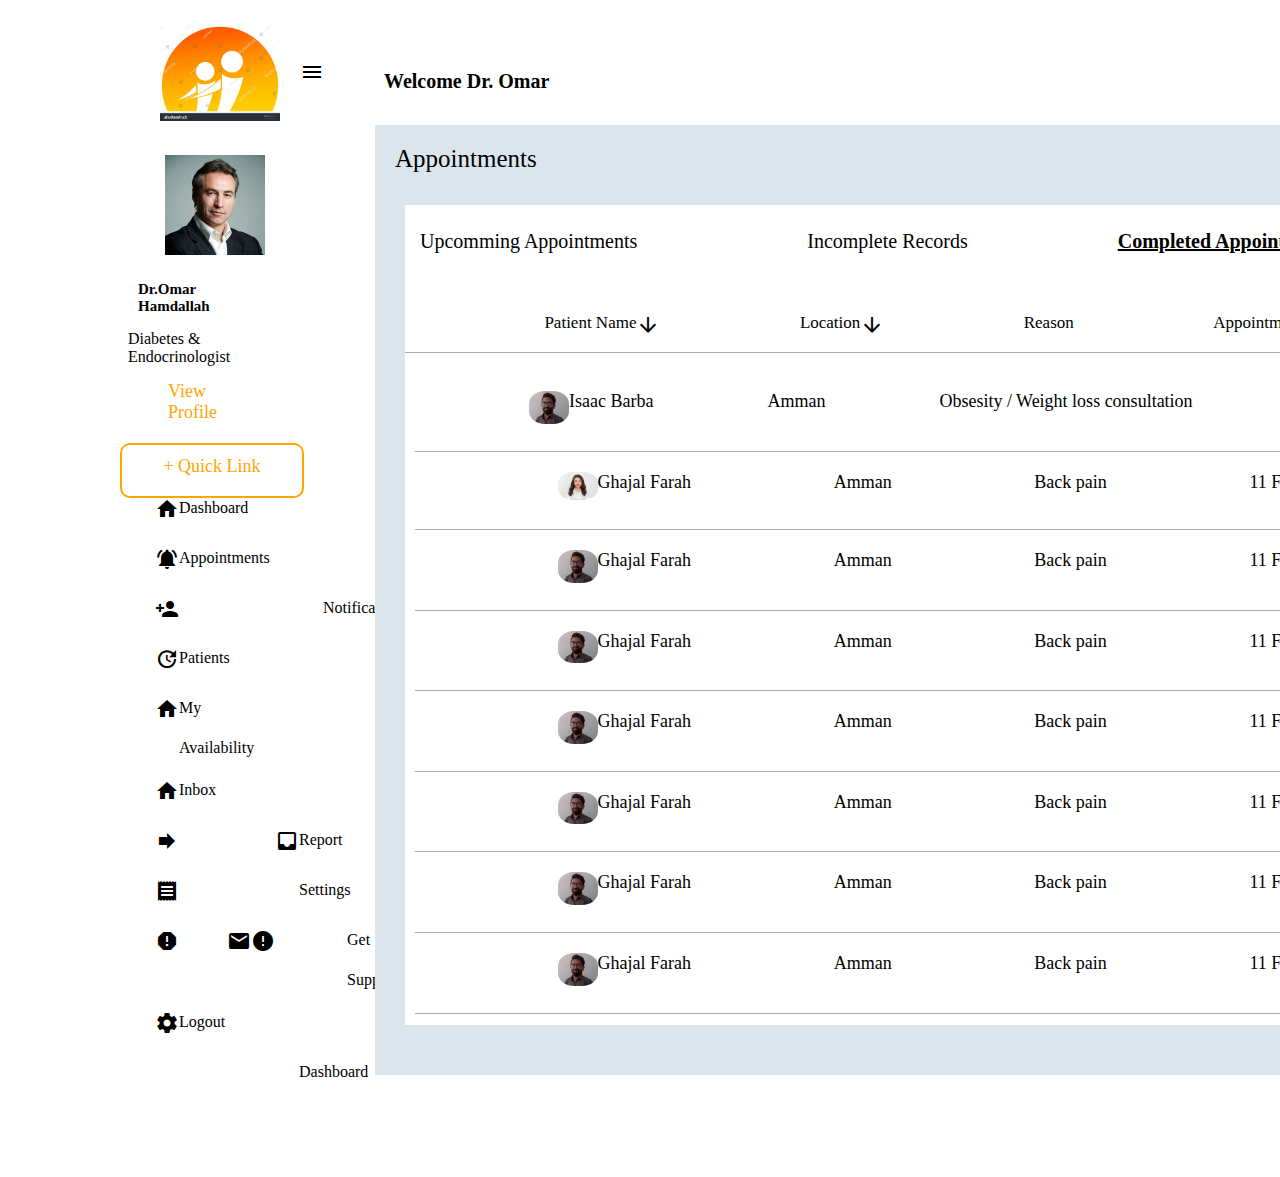
<file: index.html>
<!DOCTYPE html>
<html lang="en">
<head>
    <meta charset="UTF-8">
    <meta name="viewport" content="width=device-width, initial-scale=1.0">
    <meta http-equiv="X-UA-Compatible" content="ie=edge">
    <title>Doctor</title>
    <link rel="stylesheet" href="stylesheet.css">
    
    <link href="https://fonts.googleapis.com/icon?family=Material+Icons"
      rel="stylesheet">
</head>
<body>
    
    <div id="main">
        <header>
            <div id="main_container">
                <div> <img class=logo src="images/cc.jpeg" alt="logoimage"> </div>
                <div> <span class="material-icons m"> menu </span> </div>
                <div class="Dr" > <p> <b> Welcome Dr. Omar </b></p> </div>
            </div>        
        </header>
    
        <div id="leftright" >
        <div id="lefting" >
        <div id="firstleft" >
            <div> <img class="prof" src="images/img.jpeg" alt="profilepic"></div>
            <div class="Dr_name" > <p> <b>  Dr.Omar Hamdallah </b>  </p>   </div>
          <div class="diab" > <p>  Diabetes & Endocrinologist</p> </div>
            <div class="viewprof" > <p>  View Profile</p> </div>
            <div class="quick" > <p> +  Quick Link </p> </div>
        </div >
        <div  id="secondleft" >
            <div id="menubar">
                <div class="first" class="w3-jumbo w3-teal" >  <span class="material-icons"> home </span>  </div>
                <div class="second"> <p> Dashboard</p> </div> 
              </div>  

           <div id="menubar">
             <div class="first" class="w3-jumbo w3-teal" >  <span class="material-icons"> notifications_active </span>  </div>
             <div class="second"> <p> Appointments</p> </div> 
           </div> 
           

           <div id="menubar">
             <div class="first" class="w3-jumbo w3-teal" >  <span class="material-icons"> person_add_alt_1 </span>  </div>
             <div class="second"> <p> Notifications</p> </div> 
           </div> 

           <div id="menubar">
             <div class="first" class="w3-jumbo w3-teal" >  <span class="material-icons"> update </span>  </div>
             <div class="second"> <p> Patients</p> </div> 
           </div> 

           <div id="menubar">
             <div class="first" class="w3-jumbo w3-teal" >  <span class="material-icons"> home </span>  </div>
             <div class="second"> <p> My Availability</p> </div> 
           </div> 

           <div id="menubar">
             <div class="first" class="w3-jumbo w3-teal" >  <span class="material-icons"> home </span>  </div>
             <div class="second"> <p> Inbox</p> </div> 
           </div> 

           <div id="menubar">
            <div class="first" class="w3-jumbo w3-teal" >  <span class="material-icons"> forward_to_inbox </span>  </div>
            <div class="second"> <p> Report</p> </div> 
          </div> 

           <div id="menubar">
             <div class="first" class="w3-jumbo w3-teal" >  <span class="material-icons"> receipt_long </span>  </div>
             <div class="second"> <p> Settings</p> </div> 
           </div> 
           <div id="menubar">
            <div class="first" class="w3-jumbo w3-teal" >  <span class="material-icons"> report_gmailerrorred </span>  </div>
            <div class="second"> <p> Get Support</p> </div> 
          </div> 

         

           <div id="menubar">
             <div class="first" class="w3-jumbo w3-teal" >  <span class="material-icons"> settings </span>  </div>
             <div class="second"> <p> Logout</p> </div> 
           </div> 

           <div id="menubar">
             <div class="first" class="w3-jumbo w3-teal" >  <span class="material-icons"> logout </span>  </div>
             <div class="second"> <p> Dashboard</p> </div> 
           </div> 
         </div>
    </div>
    </div> 

        <div id="righting" >
            <div class="rightone" >
                <div class="app" > <p>Appointments</p></div>
                <div class="searchright" >
                <div class="search" >  
                    <div class="o p" >
                        <div><input type="text"   value="Search for...."></div>
                        <div ><button class="but" ><span class="material-icons">search</span></button></div>
                    </div>
                </div>
                <div class="filter" > 
                    <div  class="r s" >
                        <div> <p>Filter</p></div>
                        <div  ><img class="fil" src="images/filter.png" alt="filter"></div>
                    </div>
                    
                </div>
                </div>
            </div>
            <div id="white">
                <div class="wh1" >
                    <div class="upcom" ><p>Upcomming Appointments</p></div>
                    <div class="incom" ><p>Incomplete Records</p></div>
                    <div class="comp" ><p> <b> Completed Appointments</b></p> </div>
                </div>
           
            <div id="naming" >
             
                <div class="pat" ><p>Patient Name</p>
                    <div class="aa" ><span class="material-icons">arrow_downward</span></div></div>
                <div class="loc" ><p>Location</p>
                    <div class="ab" ><span class="material-icons">arrow_downward</span></div></div>
                <div class="rea" ><p>Reason</p></div>
                <div class="apps" ><p>Appointment Date & Time</p>
                    <div class="ac" ><span class="material-icons">arrow_downward</span></div></div>
                <div class="act" ><p>Action</p></div>            
            </div>
            <br>


          
            <div id="pic1" >
                <div class="A" >         
                <div  ><img class="on"src="images/one.jpeg" alt="one"></div>
                <div class="isac" > <p>Isaac Barba</p></div>
                </div>


                <div class="B" > <p>Amman</p></div>
                <div class="C" > <p>Obsesity / Weight loss consultation</p></div>
                <div class="D" > <p>11 Feb 2021,07.30PM</p></div>
                <div class="E">
                <div><img  class="j" src="images/notes.jpeg" alt="notes"></div>
                <div><img  class="n" src="images/pinn.jpeg" alt="notes"></div>
            </div >
            </div>

            <div id="pic1" >
                <div class="A" >         
                <div  ><img class="on"src="images/6.jpeg" alt="one"></div>
                <div class="isac" > <p>Ghajal Farah</p></div>
                </div>


                <div class="B" > <p>Amman</p></div>
                <div class="C" > <p>Back pain</p></div>
                <div class="D" > <p>11 Feb 2021,07.30PM</p></div>
                <div class="E">
                <div><img  class="j" src="images/notes.jpeg" alt="notes"></div>
                <div><img  class="n" src="images/pinn.jpeg" alt="notes"></div>
            </div >
           
            </div>
            <div id="pic1" >
                <div class="A" >         
                <div  ><img class="on"src="images/one.jpeg" alt="one"></div>
                <div class="isac" > <p>Ghajal Farah</p></div>
                </div>


                <div class="B" > <p>Amman</p></div>
                <div class="C" > <p>Back pain</p></div>
                <div class="D" > <p>11 Feb 2021,07.30PM</p></div>
                <div class="E">
                <div><img  class="j" src="images/notes.jpeg" alt="notes"></div>
                <div><img  class="n" src="images/pinn.jpeg" alt="notes"></div>
            </div >
           
            </div> <div id="pic1" >
                <div class="A" >         
                <div  ><img class="on"src="images/one.jpeg" alt="one"></div>
                <div class="isac" > <p>Ghajal Farah</p></div>
                </div>


                <div class="B" > <p>Amman</p></div>
                <div class="C" > <p>Back pain</p></div>
                <div class="D" > <p>11 Feb 2021,07.30PM</p></div>
                <div class="E">
                <div><img  class="j" src="images/notes.jpeg" alt="notes"></div>
                <div><img  class="n" src="images/pinn.jpeg" alt="notes"></div>
            </div >
           
            </div> <div id="pic1" >
                <div class="A" >         
                <div  ><img class="on"src="images/one.jpeg" alt="one"></div>
                <div class="isac" > <p>Ghajal Farah</p></div>
                </div>


                <div class="B" > <p>Amman</p></div>
                <div class="C" > <p>Back pain</p></div>
                <div class="D" > <p>11 Feb 2021,07.30PM</p></div>
                <div class="E">
                <div><img  class="j" src="images/notes.jpeg" alt="notes"></div>
                <div><img  class="n" src="images/pinn.jpeg" alt="notes"></div>
            </div >
           
            </div> <div id="pic1" >
                <div class="A" >         
                <div  ><img class="on"src="images/one.jpeg" alt="one"></div>
                <div class="isac" > <p>Ghajal Farah</p></div>
                </div>


                <div class="B" > <p>Amman</p></div>
                <div class="C" > <p>Back pain</p></div>
                <div class="D" > <p>11 Feb 2021,07.30PM</p></div>
                <div class="E">
                <div><img  class="j" src="images/notes.jpeg" alt="notes"></div>
                <div><img  class="n" src="images/pinn.jpeg" alt="notes"></div>
            </div >
           
            </div> <div id="pic1" >
                <div class="A" >         
                <div  ><img class="on"src="images/one.jpeg" alt="one"></div>
                <div class="isac" > <p>Ghajal Farah</p></div>
                </div>
                <div class="B" > <p>Amman</p></div>
                <div class="C" > <p>Back pain</p></div>
                <div class="D" > <p>11 Feb 2021,07.30PM</p></div>
                <div class="E">
                <div><img  class="j" src="images/notes.jpeg" alt="notes"></div>
                <div><img  class="n" src="images/pinn.jpeg" alt="notes"></div>
            </div >        
            </div> <div id="pic1" >
                <div class="A" >         
                <div  ><img class="on"src="images/one.jpeg" alt="one"></div>
                <div class="isac" > <p>Ghajal Farah</p></div>
                </div>
                <div class="B" > <p>Amman</p></div>
                <div class="C" > <p>Back pain</p></div>
                <div class="D" > <p>11 Feb 2021,07.30PM</p></div>
                <div class="E">
                <div><img  class="j" src="images/notes.jpeg" alt="notes"></div>
                <div><img  class="n" src="images/pinn.jpeg" alt="notes"></div>
            </div >
           
            </div>          
        </div>    
    </div>
    
</body>
</html>
</file>
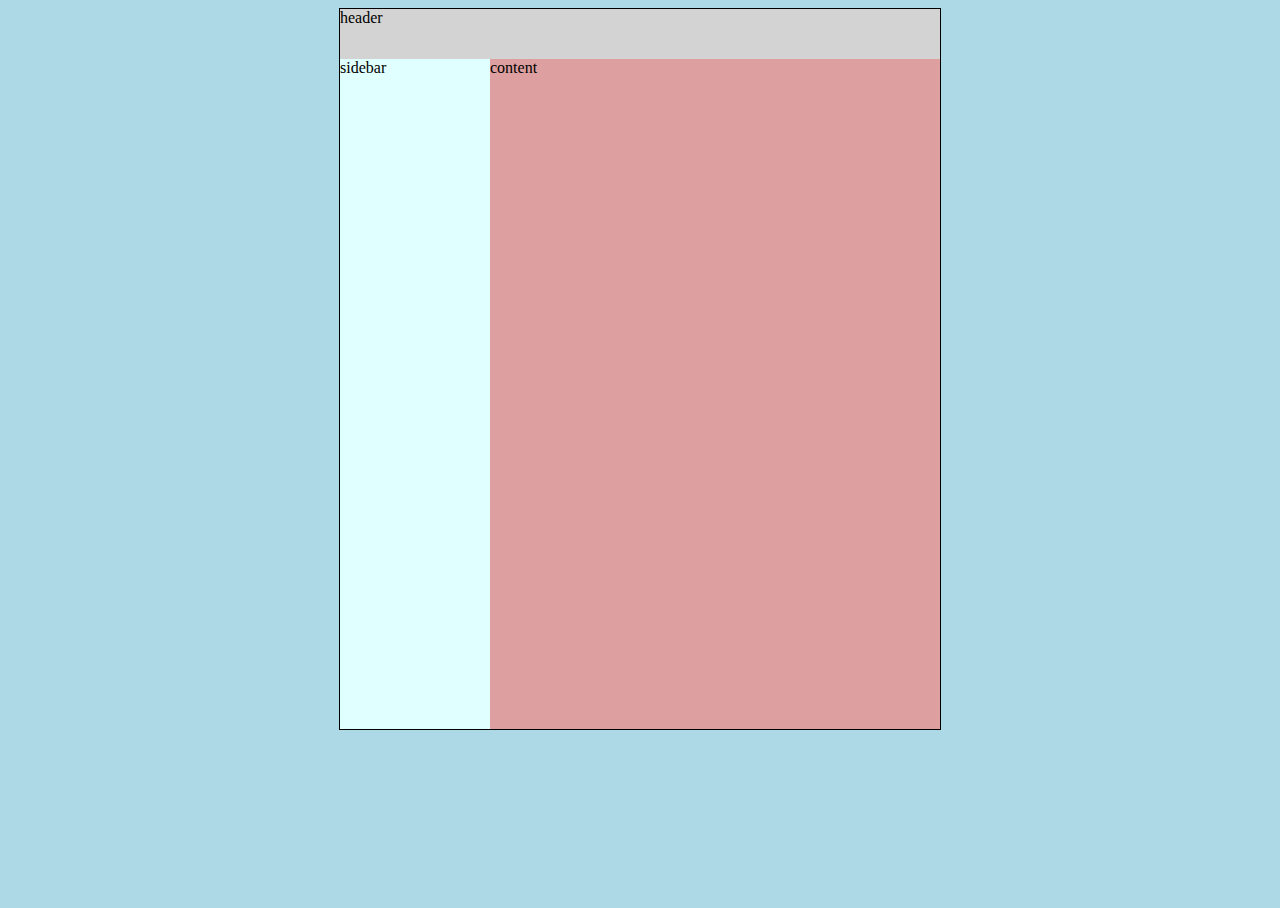
<file: grid/index.html>
<!DOCTYPE html>
<html lang="en">
<head>
    <meta charset="UTF-8">
    <meta name="viewport" content="width=device-width, initial-scale=1.0">
    <meta http-equiv="X-UA-Compatible" content="ie=edge">
    <title>grid</title>
    <link rel="stylesheet" href="style.css">
    <link rel="stylesheet" href="main.css">
</head>
<body>
    <div class="container">
        <div class="header">header</div>
        <div class="sidebar">sidebar</div>
        <div class="content">content</div>
    </div>
</body>
</html>
</file>
<file: stylesheet.css>
*{
    margin: 0;
    padding: 0;
}
#main{
   width: 100%;
   display: flex;
   flex-direction: column;
   background-color: a qua;
   
}
#main_container{
    display: flex;
    margin-top: 25px;
    background-color: r ed;
}
.logo{
    width: 120px;   
    margin-left: 160px;
}
.m{
    margin-left: 20px;
    margin-top: 35px;    
}
.Dr{
    font-size: 20px;
    margin-top: 45px;  
    margin-left: 60px;  
}
#leftright{
    flex-direction: row;
    display: flex;
    
}
#lefting{ 
   flex-direction: column;
   display: flex;
   
   
   width: 20%;
   background-color: rg b(185, 255, 127);
   
}
#firstleft{
  
    
      flex: 30%;
      background-color: bl0ueviolet;
      
      height: 20%;
    
}

.prof{
    width: 100px;
    margin-left: 165px;
    margin-top: 30px;
    
}
.Dr_name{
    font-size: 15px;
    margin-left: 138px;
    margin-top: 22px;
}

.diab{
    font-size: 16px;
    margin-left: 128px;
    margin-top: 15px;
}
.viewprof{
    font-size: 18px;
    margin-left: 168px;
    margin-top: 15px;
    color: orange;
}

.quick{
    font-size: 18px;
    color: orange;
    padding-top: 11px;
    margin-left: 120px;
    margin-top: 20px;
    border: 2px solid orange;
    border-radius: 10px;
    width: 180px;   
    height: 40px;  
    text-align: center;
}
.quick:hover{
    background-color: tomato;
}
#secondleft{
   
    margin-top: 65px;
    line-height: 7px;
    background-color: r0gb(255, 0, 176);
    flex-direction:  70% column;
    flex: 70%;  
    
}
#secondleft{
    line-height: 40px;
     
    flex-direction: row;
}

#menubar{
    display: flex;
    flex-direction: row;
 
}
.first{  
    margin-left: 155px;
    margin-top: 10px;     
    transform: scale(1);    
}
.second{
    margin-top: 2px; 
}

#menubar :hover{
    color: tomato;
    list-style-type: none;  
}
#righting{
    background-color: rgb(221, 229, 236);  
    width: 1400px;
    height: 950px;
    position: absolute;
    margin-top: 20px;
    margin-left: 375px;
    top: 105px;
    wi dth: 74%;
    
}

.rightone{
    font-size: 25px;
    display: flex;
    flex-direction: row;
    padding-top: 20px;  
    justify-content: space-between; 
}
.app{    
     padding-left: 20px;
}
.searchright{
    justify-content: right;
    display: flex;
    padding-left: 900px;
    
}
.search{    
    align-items: baseline;
    float: left;
    background: none;   
}
.o{
    display: flex;
    background: none;
}
.p{
    flex-direction: row;
    background: none;

}
.but{
    margin-top: 9px;
    height: 20px;
    width: 35px;
}
.filter{
    padding-left: 30px;
    display: flex;  
}
.r{
    display: flex; 
}
.s{
    flex-direction: row;    
}
.fil{
    width: 20px;
}
#white{
    background-color: white;
    width: 1340px;
    height: 820px;
    position: absolute;
    margin-top: 20px;
    margin-left: 30px;
    top: 60px;

}
.wh1{
    font-size: 20px;
    display: flex;
    padding-top: 25px;
}
.upcom{
    padding-left: 15px;
    
}
.incom{
    padding-left: 170px;
}
.comp{
    padding-left: 150px;
    text-decoration: underline;
}
#naming{
    display: flex;
    padding-top: 60px;
   
    font-size: 17px;
    justify-content: space-evenly;
    padding-bottom: 10px;
    border-bottom: 0.1px solid rgb(175, 169, 169);
    
}
.pat{
  
    display: flex;
}
.patting{
    
    
}
.act{
   
    
}
.loc{
  
    display: flex;
}
.apps{
  
    display: flex;
}
#pic1{
    display: flex;
    font-size: 18px;
    justify-content: space-evenly;
    padding-top: 20px;
    padding-bottom: 22px;
    border-bottom: 0.1px solid rgb(175, 169, 169);  
    margin-left: 10px;
     
}
.A{
    display: flex; 
      
}
.B{
    
}
.C{
     
}
.D{
      
}
.E{
     
}
.on{
    width: 40px;
    border-radius: 40%;
   

}
.isac{
   
}
.E{
    display: flex;
    flex-direction: row;
    
}
.j{
    width: 30px;    
}
.n{
    width: 20px;  
}

@media screen and (max-width:1000px){ 
     #main { background-color: red;
        
    }
      
    
}
</file>
<file: grid/style.css>
html,
body{
    height: 100%;
    box-sizing: border-box;
}
body{
    background-color: lightblue;
}
.container{
    border: 1px solid black;
    max-width: 600px;
    margin-inline: auto;
    height: 80%;
}            
.container > div:nth-child(1){
    background-color: lightgray;
}
.container > div:nth-child(2){
    background-color: lightcyan;
}
.container > div:nth-child(3){
    background-color: rgb(221, 159, 159);
}
</file>
<file: grid/main.css>
.container{
    display: grid;
    grid-template-columns: repeat(12, 1fr);
    grid-template-rows: 50px;
}
.header{
    grid-column: 1/-1;
    /* grid-column-start: 1;
    grid-column-end: 4; */
}

.sidebar{
    grid-column: 1/4;
}

.content{
    grid-column: 4/-1;
}
</file>
